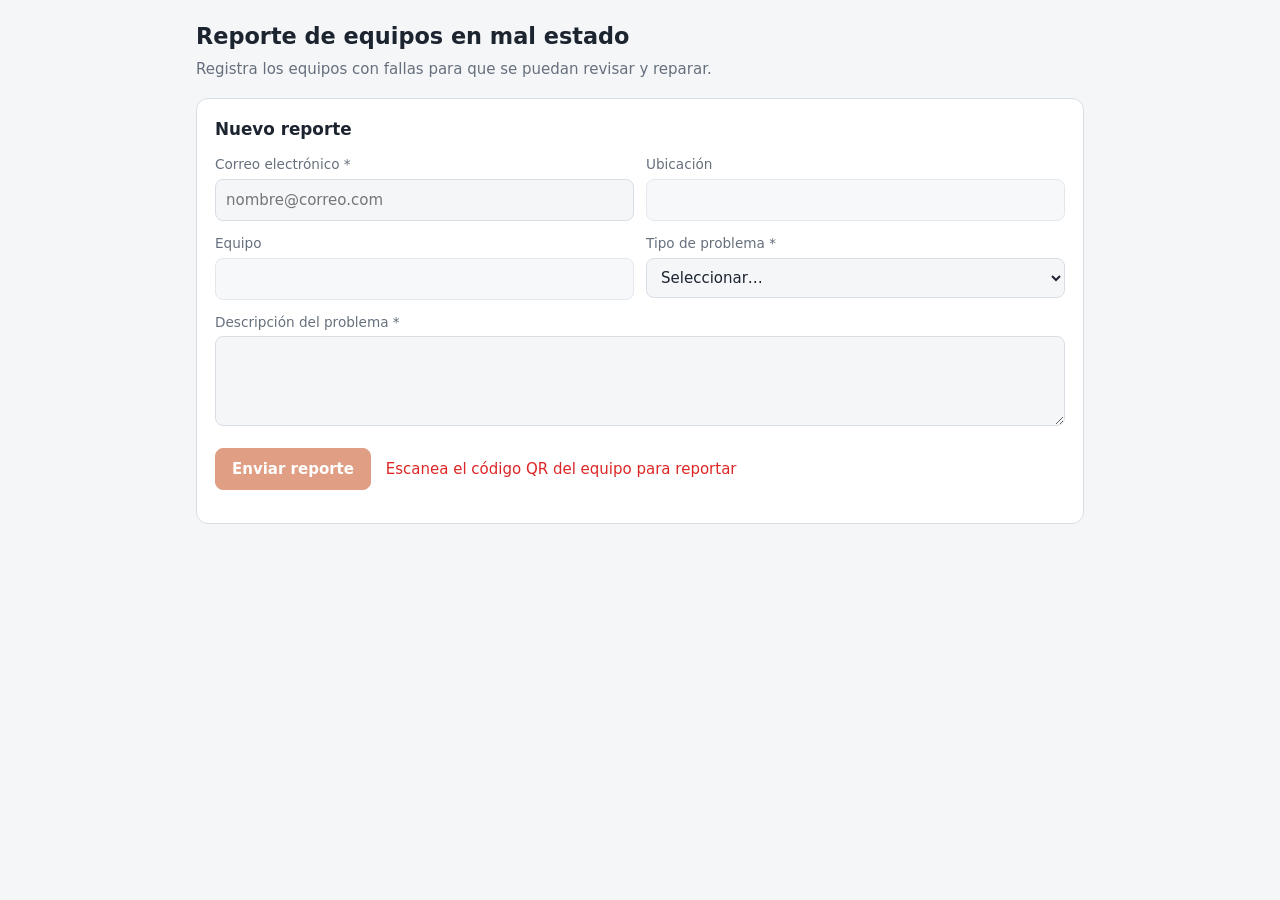
<file: wwwroot/html/formulario.html>
<!DOCTYPE html>
<html lang="es">

<head>
    <meta charset="utf-8">
    <meta name="viewport" content="width=device-width, initial-scale=1, viewport-fit=cover">
    <title>Reporte de equipos en mal estado</title>
    <link rel="stylesheet" href="../css/styles_form.css">
</head>

<body>
    <main>
        <h1>Reporte de equipos en mal estado</h1>
        <p class="sub">Registra los equipos con fallas para que se puedan revisar y reparar.</p>

        <!-- Formulario -->
        <section class="card">
            <h2>Nuevo reporte</h2>
            <div class="grid">
                <div>
                    <label for="email">Correo electrónico *</label>
                    <input id="email" type="email" placeholder="nombre@correo.com">
                </div>
                <div>
                    <label for="location">Ubicación</label>
                    <input id="location" readonly>
                </div>
                <div>
                    <label for="pccode">Equipo</label>
                    <input id="pccode" readonly>
                </div>
                <div>
                    <label for="ticket">Tipo de problema *</label>
                    <select id="ticket">
                        <option value="">Seleccionar…</option>
                        <option>Equipo desconectado</option>
                        <option>No enciende</option>
                        <option>No funciona el sistema operativo</option>
                        <option>Ratón dañado</option>
                        <option>Teclado dañado</option>
                        <option>Sin conexión a internet</option>
                        <option>Otros</option>
                    </select>
                </div>
                <div class="full">
                    <label for="description">Descripción del problema *</label>
                    <textarea id="description"></textarea>
                </div>
            </div>
            <input id="idpc" type="hidden">
            <p>
                <button class="p" id="enviar">Enviar reporte</button>
                <span id="fb" class="msg"></span>
            </p>
        </section>
    </main>

    <script src="../js/script_form.js"></script>
</body>

</html>
</file>
<file: wwwroot/css/styles_form.css>
:root {
    --bg: #f5f6f8;
    --card: #fff;
    --tx: #1c2430;
    --mut: #66707d;
    --bd: #d9dee5;
    --ac: #c2410c;
    --ok: #15803d;
    box-sizing: border-box;
    padding-top: env(safe-area-inset-top,0px);
    padding-bottom: env(safe-area-inset-bottom,0px);
}

@media (prefers-color-scheme:dark) {
    :root:not([data-theme="light"]) {
        --bg: #14181e;
        --card: #1e242c;
        --tx: #e8ebef;
        --mut: #98a2af;
        --bd: #333c47;
        --ac: #fb923c;
        --ok: #4ade80;
    }
}

:root[data-theme="dark"] {
    --bg: #14181e;
    --card: #1e242c;
    --tx: #e8ebef;
    --mut: #98a2af;
    --bd: #333c47;
    --ac: #fb923c;
    --ok: #4ade80;
}

* {
    box-sizing: border-box;
}

html {
    scroll-padding-top: env(safe-area-inset-top,0px);
}

body {
    margin: 0;
    background: var(--bg);
    color: var(--tx);
    font: 15px/1.5 system-ui,-apple-system,"Segoe UI",sans-serif;
}

main {
    max-width: 920px;
    margin: 0 auto;
    padding: 20px 16px 40px;
}

h1 {
    font-size: 1.4rem;
    margin: 0 0 4px;
}

h2 {
    font-size: 1.05rem;
    margin: 0 0 12px;
}

.sub {
    color: var(--mut);
    margin: 0 0 18px;
}

.card {
    background: var(--card);
    border: 1px solid var(--bd);
    border-radius: 12px;
    padding: 18px;
    margin-bottom: 18px;
}

.grid {
    display: grid;
    grid-template-columns: 1fr 1fr;
    gap: 12px;
}

@media(max-width:600px) {
    .grid {
        grid-template-columns: 1fr;
    }
}

label {
    display: block;
    font-size: .85rem;
    color: var(--mut);
    margin-bottom: 4px;
}

input,select,textarea {
    width: 100%;
    padding: 9px 10px;
    border: 1px solid var(--bd);
    border-radius: 8px;
    background: var(--bg);
    color: var(--tx);
    font: inherit;
}

textarea {
    min-height: 90px;
    resize: vertical;
}

.full {
    grid-column: 1/-1;
}

button {
    font: inherit;
    cursor: pointer;
    border-radius: 8px;
    border: 1px solid var(--bd);
    background: var(--card);
    color: var(--tx);
    padding: 9px 16px;
}

button.p {
    background: var(--ac);
    border-color: var(--ac);
    color: #fff;
    font-weight: 600;
}

.msg {
    margin-left: 10px;
    color: var(--ok);
}

.err {
    color: #dc2626;
}

input[readonly] {
    opacity: .7;
    cursor: not-allowed;
}

button:disabled {
    opacity: .5;
    cursor: not-allowed;
}
</file>
